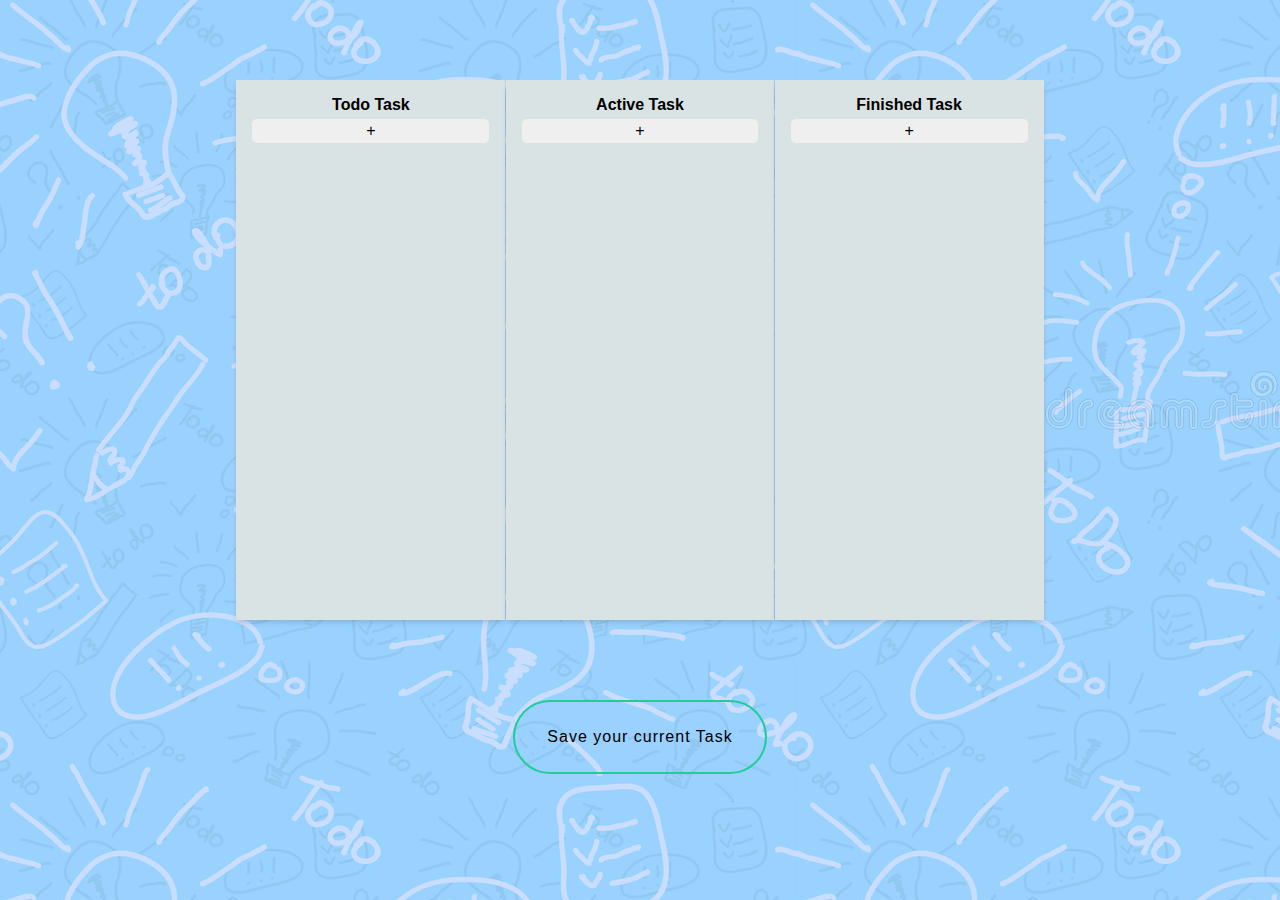
<file: index.html>
<!DOCTYPE html>
<html lang="en">

<head>
  <meta charset="UTF-8" />
  <meta http-equiv="X-UA-Compatible" content="IE=edge" />
  <meta name="viewport" content="width=device-width, initial-scale=1.0" />
  <link rel="stylesheet" href="task.css" />
  <title>Document</title>
  <link rel="stylesheet" href="https://use.fontawesome.com/releases/v5.15.1/css/all.css"
    integrity="sha384-vp86vTRFVJgpjF9jiIGPEEqYqlDwgyBgEF109VFjmqGmIY/Y4HV4d3Gp2irVfcrp" crossorigin="anonymous">
</head>

<body>
  <div class="container task-containerCheck">
    <div class="task-container" id="container-1">
      <h3>Todo Task</h3>
      <button class="add-task task">+</button>


    </div>
    <div class="task-container" id="container-2">
      <h3>Active Task</h3>
      <button class="add-task task">+</button>
      <!-- <button class="add-task save">Save your current Task</button> -->

    </div>
    <div class="task-container" id="container-3">
      <h3>Finished Task</h3>
      <button class="add-task task">+</button>
      <!-- <button class="add-task save">Save your current Task</button> -->
    </div>
  </div>
  <button id="save">Save your current Task</button>
  <script src="task.js"></script>
</body>

</html>
</file>
<file: task.css>
* {
  margin: 0;
  padding: 0;
  box-sizing: border-box;
}
body {
  min-height: 100vh;
  background: url("./todo\ background.png.jpg");
}
.container {
  display: flex;
  height: 100%;
  width: 70%;
  margin-left: 15%;
  justify-content: center;
}
.save{
  font-size: 8px;
}
.btn{
  height: 10px;
  width: 10px;
  background-color: aqua;

}
.task-container {
  min-height: 60vh;
  width: 30%;
  margin: 5rem 0.01rem;
  padding: 1rem;
  box-shadow: 0 4px 6px -1px rgba(0, 0, 0, 0.1),
    0 2px 4px -1px rgba(0, 0, 0, 0.06);
  background-color: rgb(218 227 227);
}

.add-task {
  width: 100%;
  margin: 0.3rem auto;
  padding: 0.2rem;
  text-align: center;
  font-size: 1rem;
  border: 0.3rem;
  border-radius: 0.3rem;
}
h3 {
  text-align: center;
  font-size: medium;
  font-family: sans-serif;
}

.task-items {
  margin: 0.5rem;
  width: 100%;
}
.note {
  /* background-color: rgb(82, 204, 82); */
  height: 7rem;
  width: 85%;
  font-size: 14px;
  margin: 0.5rem;
  border-radius: 0.5rem;
  box-shadow: rgba(0, 0, 0, 0.19) 0px 10px 20px, rgba(0, 0, 0, 0.23) 0px 6px 6px;
  /* padding: 0.5rem; */
}

.hide {
  display: none;
}
.icon {
  background-color: green;
  color: white;
  padding: 10px;
  width: 20px;
  height: 20px;
  position: absolute;
  right: -20px;
  top: -20px;
}
#save{
  display: flex;
  align-items: center;
  justify-content: center;
  color: blue;
}



#save {
  -webkit-box-sizing: content-box;
  -moz-box-sizing: content-box;
  box-sizing: content-box;
  width: 250px;
  height: 70px;
  cursor: pointer;
  margin: 0 auto;
  border: 2px solid rgb(30, 205, 151);
  -webkit-border-radius: 40px;
  border-radius: 40px;
  font-size: 1rem;
  color:black;
  text-align: center;
  -o-text-overflow: clip;
  text-overflow: clip;
  letter-spacing: 1px;
  background: rgba(0, 0, 0, 0);
  -webkit-transition: background-color 0.3s cubic-bezier(0, 0, 0, 0), color 0.3s cubic-bezier(0, 0, 0, 0), width 0.3s cubic-bezier(0, 0, 0, 0), border-width 0.3s cubic-bezier(0, 0, 0, 0), border-color 0.3s cubic-bezier(0, 0, 0, 0);
  -moz-transition: background-color 0.3s cubic-bezier(0, 0, 0, 0), color 0.3s cubic-bezier(0, 0, 0, 0), width 0.3s cubic-bezier(0, 0, 0, 0), border-width 0.3s cubic-bezier(0, 0, 0, 0), border-color 0.3s cubic-bezier(0, 0, 0, 0);
  -o-transition: background-color 0.3s cubic-bezier(0, 0, 0, 0), color 0.3s cubic-bezier(0, 0, 0, 0), width 0.3s cubic-bezier(0, 0, 0, 0), border-width 0.3s cubic-bezier(0, 0, 0, 0), border-color 0.3s cubic-bezier(0, 0, 0, 0);
  transition: background-color 0.3s cubic-bezier(0, 0, 0, 0), color 0.3s cubic-bezier(0, 0, 0, 0), width 0.3s cubic-bezier(0, 0, 0, 0), border-width 0.3s cubic-bezier(0, 0, 0, 0), border-color 0.3s cubic-bezier(0, 0, 0, 0);
}

#save:hover {
  color: rgba(255, 255, 255, 1);
  background: rgb(30, 205, 151);
}

#save:active {
  border: 2px solid rgba(33, 224, 163, 1);
  background: rgba(33, 224, 163, 1);
  -webkit-transition: none;
  -moz-transition: none;
  -o-transition: none;
  transition: none;
}
@media only screen and (max-width: 600px) {
  .task-container{
    width: 135%;
    margin: 20px 0;
    }
    .container{
      display: flex;
      flex-direction: column;
      margin: 10px;
      padding: 10px;
    }
}
</file>
